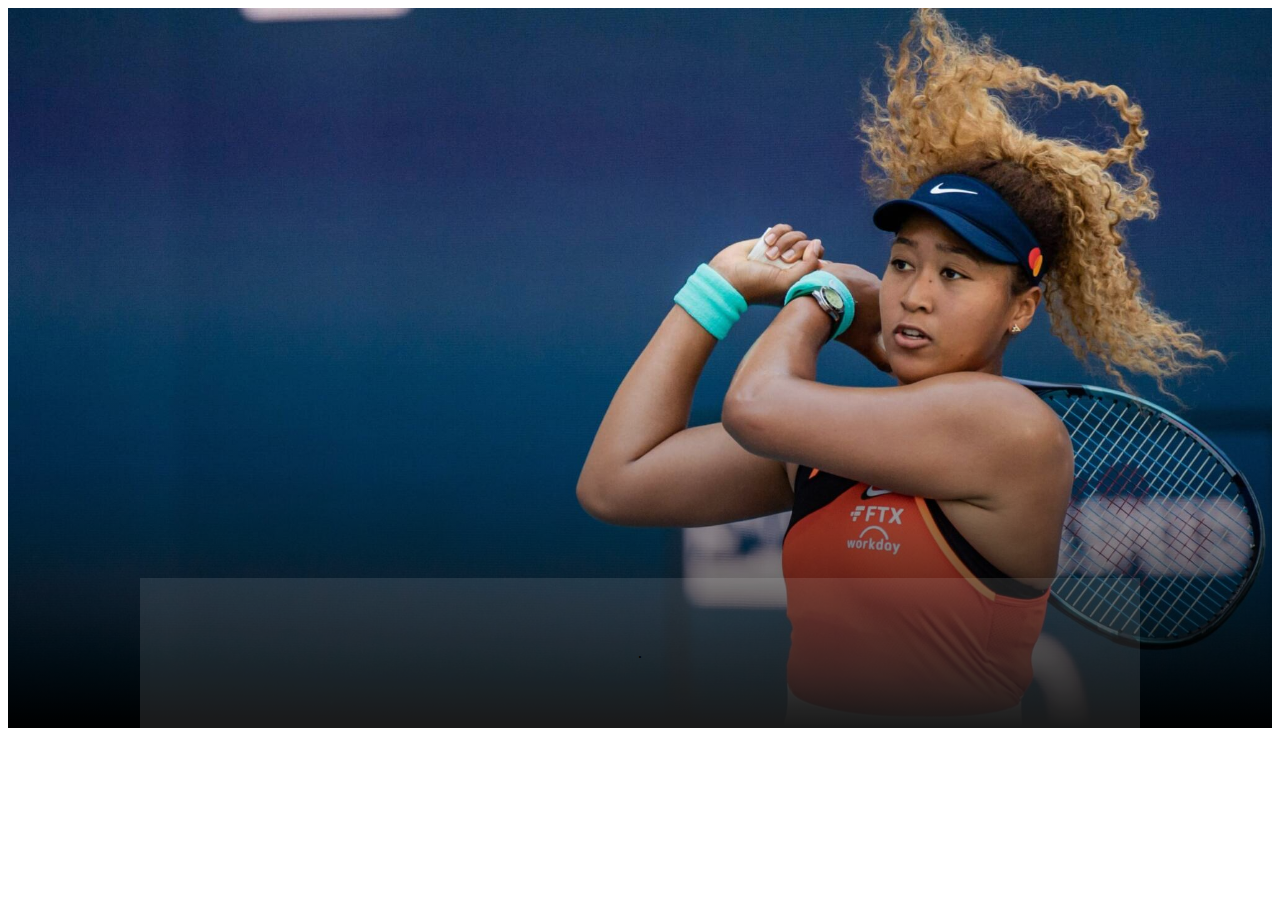
<file: index.html>
<!DOCTYPE html>
<html lang="en">
<head>
    <meta charset="UTF-8">
    <meta name="viewport" content="width=device-width, initial-scale=1.0">
    <meta http-equiv="X-UA-Compatible" content="ie=edge">
    <link rel="stylesheet" href="css/main.css">
    <title>Slider</title>
</head>
<body>
    <div class="carousel-container">
        <div class="carousel-bottom-control">
            .
        </div>
        <div class="carousel-item item1"></div>
    </div>
</body>
</html>
</file>
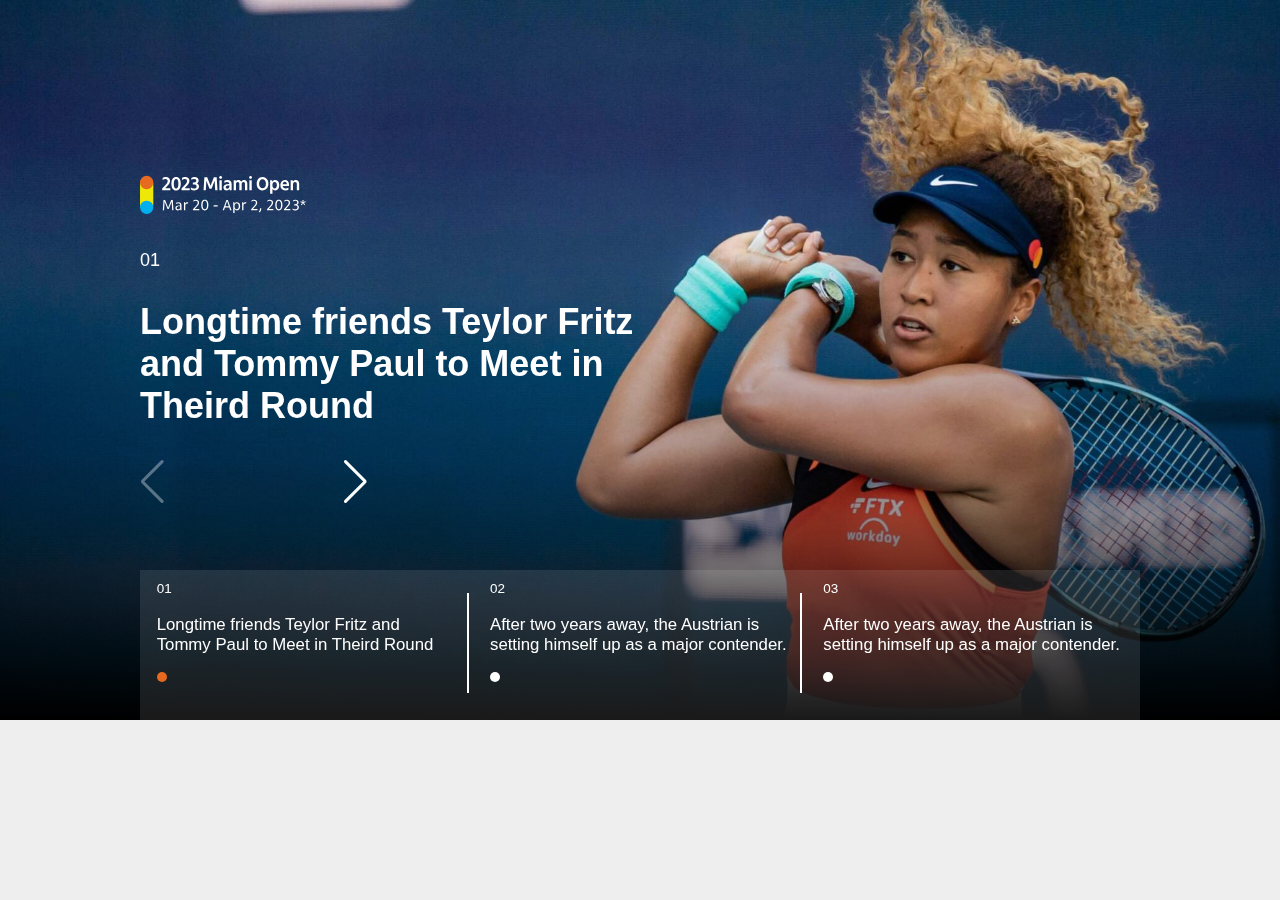
<file: swiper.html>
<!DOCTYPE html>
<html lang="en">
  <head>
    <meta charset="utf-8" />
    <title>Swiper demo</title>
    <meta
      name="viewport"
      content="width=device-width, initial-scale=1, minimum-scale=1, maximum-scale=1"
    />
    <!-- Link Swiper's CSS -->
    <link
      rel="stylesheet"
      href="https://cdn.jsdelivr.net/npm/swiper/swiper-bundle.min.css"
    />
    <link rel="stylesheet" href="css/main.css">

    <!-- Demo styles -->
    <style>
      html,
      body {
        position: relative;
        height: 100%;
      }

      body {
        background: #eee;
        font-family: Helvetica Neue, Helvetica, Arial, sans-serif;
        font-size: 14px;
        color: #000;
        margin: 0;
        padding: 0;
      }

      .swiper-slide {
        text-align: center;
        font-size: 18px;
        background: #fff;

        /* Center slide text vertically */
        display: -webkit-box;
        display: -ms-flexbox;
        display: -webkit-flex;
        display: flex;
        -webkit-box-pack: center;
        -ms-flex-pack: center;
        -webkit-justify-content: center;
        justify-content: center;
        -webkit-box-align: center;
        -ms-flex-align: center;
        -webkit-align-items: center;
        align-items: center;
      }

      .swiper-slide img {
        display: block;
        width: 100%;
        height: 100%;
        object-fit: cover;
      }

      .swiper-pagination-bullet {
        width: 20px;
        height: 20px;
        text-align: center;
        line-height: 20px;
        font-size: 12px;
        color: #000;
        opacity: 1;
        background: rgba(0, 0, 0, 0);
        display: block;
        height: 90%;
        width: 30%;
        border-radius: 0;
        text-align: left;
        color: #fff;
        padding: 10px;
        font-size: 1.2em;
        position: relative;
      }

      .swiper-pagination-bullet:after {
        border-right: solid 2px #fff;
        display: block;
        width: 2px;
        height: 100px;
        content: "";
        position: relative;
        left: 0;
        right: 0;
        width: 100%;
        z-index: 1000000000;
        margin-top: -28%;
        position: absolute;
      }

      .swiper-pagination-bullet:nth-child(3):after {
        border: none;
      }

      .post-num {
          font-size: .8em !important;
      }

      .swiper-pagination-bullet-active .pageination-dot {
        background-color:#E7691F;
      }

      .swiper-button-next, .swiper-button-prev {
          color: #fff !important;
      }
    </style>
  </head>

  <body>
    <!-- Swiper -->
    <div class="swiper mySwiper">
      <div class="swiper-wrapper carousel-container">
        <div class="swiper-slide carousel-item item1">
            <div class="slide-content">
                <img class="mo-detail-img" src="assets/mo-detail.svg" alt="Miami Open - March 19 - April 3, 2023">
                <span class="slide-num">01</span>
                <h2 class="slide-title"></h2>
            </div>
        </div>
        <div class="swiper-slide carousel-item item2">
            <div class="slide-content">
                <img class="mo-detail-img" src="assets/mo-detail.svg" alt="Miami Open - March 19 - April 3, 2023">
                <span class="slide-num">02</span>
                <h2 class="slide-title"></h2>
            </div>
        </div>
        <div class="swiper-slide carousel-item item3">
            <div class="slide-content">
                <img class="mo-detail-img" src="assets/mo-detail.svg" alt="Miami Open - March 19 - April 3, 2023">
                <span class="slide-num">03</span>
                <h2 class="slide-title"></h2>
            </div>
        </div>
      </div>
      <div class="arrow-container">
        <div class="swiper-button-next"></div>
        <div class="swiper-button-prev"></div>
      </div>
      <div class="carousel-bottom-control">
        <div class="swiper-pagination carousel-bottom-control">
        </div>
      </div>
    </div>

    <!-- Swiper JS -->
    <script src="https://cdn.jsdelivr.net/npm/swiper/swiper-bundle.min.js"></script>

    <!-- Initialize Swiper -->
    <script>
        let slideTitles = document.querySelectorAll('.slide-title')
        const postData = [
            {
                postTitle: 'Longtime friends Teylor Fritz and Tommy Paul to Meet in Theird Round',
                postUrl: '',
            },
            {
                postTitle: 'After two years away, the Austrian is setting himself up as a major contender.',
                postUrl: '',
            },
            {
                postTitle: 'After two years away, the Austrian is setting himself up as a major contender.',
                postUrl: '',
            }
        ]

        for(let i = 0; i < slideTitles.length; i++) {
            slideTitles[i].innerText = postData[i].postTitle
        }

        const swiper = new Swiper(".mySwiper", {
        pagination: {
          el: ".swiper-pagination",
          clickable: true,
          renderBullet: function (index, className) {
            // return '<span class="' + className + '">' + (index + 1) + "</span>";
            if(index == postData.length  + 1){
                return `<div class="ad-placement-slider"></div>`
            }
            else {
                return `
                    <div class=" ${className}">
                        <span class="post-num">0${index+1}</span>
                        <p>${postData[index].postTitle}</p>
                        <div class="pageination-dot"></div>
                    </div>
                `
            }
          }
        },
        navigation: {
          nextEl: ".swiper-button-next",
          prevEl: ".swiper-button-prev"
        }
      });
    </script>
  </body>
</html>
</file>
<file: css/main.css>
/* *, body, html {margin: 0; padding: 0; box-sizing: border-box} */

.carousel-container {
    width: 100%;
    height: 80vh;
    background-color: #ccc;
    margin: 0;
    position: relative;
}

.carousel-item {
    background: #000;
    height: 100%;
    width: 100%;
}

.slide-content {
    color: #fff;
    width: 100%;
    /* background: rgba(0,0,0,.5); */
    max-width: 1000px;
    text-align: left;
}

.slide-title {
    max-width: 500px;
    font-size: 2em;
}

.pageination-dot {
    height: 10px;
    width: 10px;
    border-radius: 50%;
    -webkit-border-radius: 50%;
    -moz-border-radius: 50%;
    -ms-border-radius: 50%;
    -o-border-radius: 50%;
    background-color: #fff;
}

.carousel-item.item1 {
    background: linear-gradient(0deg, rgba(0,0,0,1) 0%, rgba(0,0,0,0.21190483029149154) 37%, rgba(69,225,255,0) 71%), url(../assets/slider-images/miami-open-2.jpg);
    background-size: cover;
    background-position-x: center;
    background-position-y: center;
}

.carousel-item.item2 {
    background: linear-gradient(0deg, rgba(0,0,0,1) 0%, rgba(0,0,0,0.21190483029149154) 37%, rgba(69,225,255,0) 71%), url(../assets/slider-images/miami-open-1.jpg);
    background-size: cover;
    background-position-x: center;
    background-position-y: center;
}


.carousel-item.item3 {
    background: linear-gradient(0deg, rgba(0,0,0,1) 0%, rgba(0,0,0,0.21190483029149154) 37%, rgba(69,225,255,0) 71%), url(../assets/slider-images/miami-open-3.jpg);
    background-size: cover;
    background-position-x: center;
    background-position-y: center;
}

.carousel-bottom-control {
    width: 100%;
    max-width: 1000px;
    height: 150px;
    background-color: rgba(255, 255, 255, .10);
    position: absolute;
    left: 0;
    right: 0;
    bottom: 0 !important;
    margin: auto;
    display: flex;
    flex-direction: row;
    justify-content: space-around;
    align-items: center;
}

.ad-placement-slider {
    width: 200px;
    height: 100px;
    background-color: green;
}

.arrow-container {
    max-width: 250px;
    display: block;
    position: absolute;
    margin: auto;
    margin-bottom: '';
    /* background-color: red; */
    height: 33vh;
    z-index: 99999999;
    bottom: 0;
    width: 100%;
    left: 0;
    right: 772px;
    bottom: 90px;
}

.mo-detail-img {
    width: 200px !important;
    margin-top: -5em;
    margin-bottom: 2em;
}
</file>
